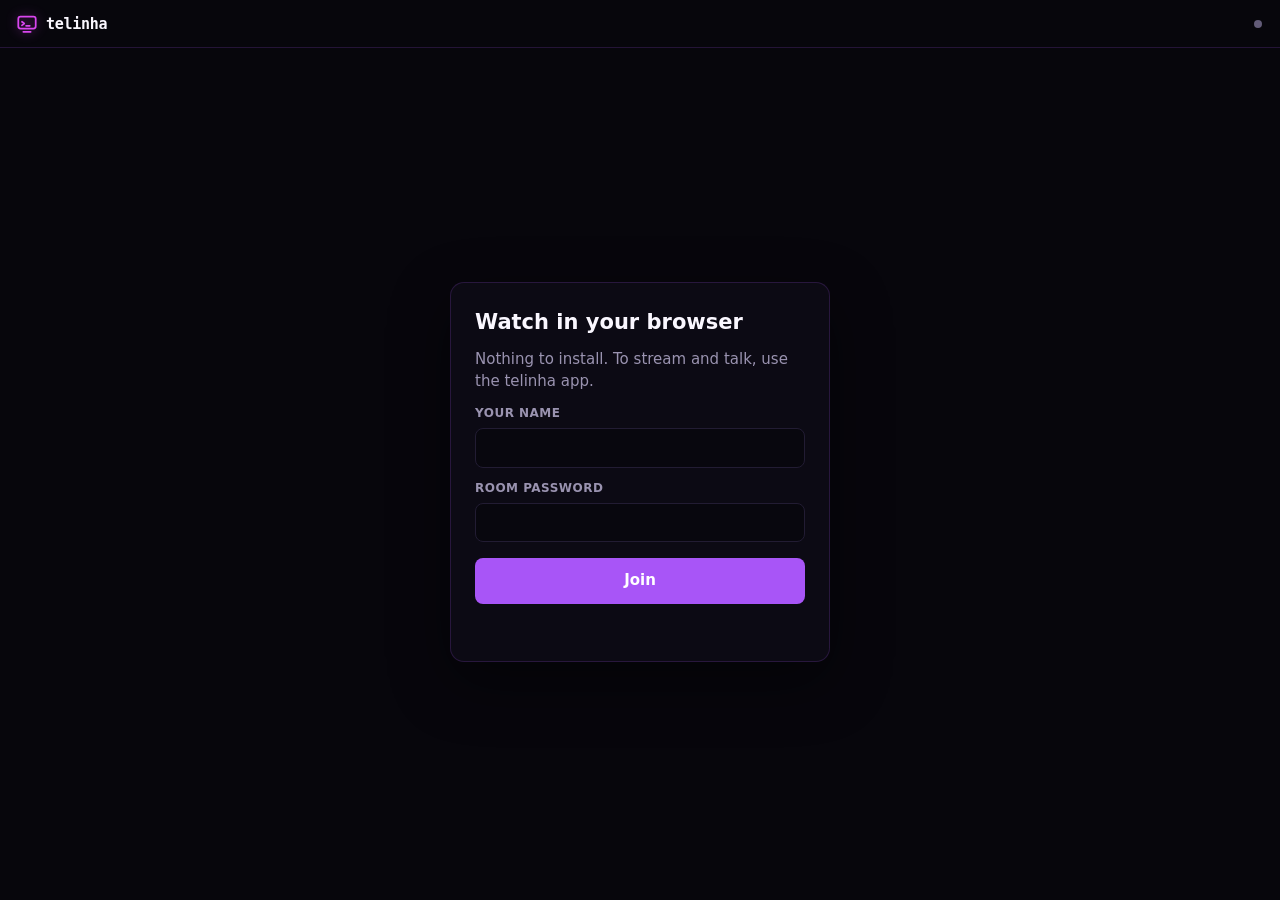
<file: src/web/index.html>
<!doctype html>
<html lang="pt-BR">
<head>
<meta charset="utf-8">
<meta name="viewport" content="width=device-width, initial-scale=1, viewport-fit=cover">
<meta name="referrer" content="no-referrer">
<meta name="color-scheme" content="dark">
<title>telinha</title>
<link rel="stylesheet" href="app.css">
</head>
<body>
<header class="top">
  <div class="brand"><svg class="logo" viewBox="0 0 24 24" aria-hidden="true"><rect x="2.5" y="4" width="19" height="13" rx="2.5"/><path d="M6.5 9.5l2.5 2-2.5 2M11 14h4"/><path d="M8 20.5h8"/></svg><b>telinha</b></div>
  <div class="room"><span id="room-name"></span> <span id="chan" class="chan"></span></div>
  <div class="status"><span id="dot" class="dot"></span><span id="status-text"></span></div>
  <button id="btn-side" class="icon-btn" type="button" hidden><svg viewBox="0 0 24 24"><rect x="3" y="4" width="18" height="16" rx="2.5"/><path d="M15 4v16"/></svg></button>
</header>

<main id="join" class="join" hidden>
  <form id="join-form" class="card">
    <h1 id="t-join-title"></h1>
    <p id="t-join-sub" class="muted"></p>
    <label><span id="t-name"></span><input id="in-name" maxlength="32" autocomplete="nickname" required></label>
    <label id="pw-row"><span id="t-pass"></span><input id="in-pass" type="password" autocomplete="off"></label>
    <button id="btn-join" type="submit"></button>
    <p id="join-err" class="err" role="alert"></p>
  </form>
  <p id="t-nosupport" class="err" hidden></p>
</main>

<main id="room" class="room-layout" hidden>
  <section class="stage-col">
    <div id="chans" class="chans" hidden></div>
    <div id="streams" class="streams" role="tablist"></div>
    <div id="stage" class="stage">
      <canvas id="video" aria-label="vídeo"></canvas>
      <video id="mvideo" muted playsinline autoplay disablepictureinpicture hidden></video>
      <canvas id="cursor" class="cursor-layer" aria-hidden="true"></canvas>
      <div id="empty" class="empty"></div>
      <button id="sound-pill" class="sound-pill" type="button" hidden></button>
      <div id="dbg" class="dbg" hidden><pre id="dbg-text"></pre><button id="dbg-copy" class="ctl" type="button">copiar</button></div>
      <div class="controls">
        <button id="btn-sound" class="ctl"></button>
        <input id="vol" type="range" min="0" max="100" value="100" aria-label="volume">
        <span id="info" class="info"></span>
        <button id="btn-cinema" class="ctl sq" type="button"><svg viewBox="0 0 24 24"><rect x="2.5" y="5" width="19" height="14" rx="2"/><path d="M2.5 9h19M2.5 15h19"/></svg></button>
        <button id="btn-full" class="ctl sq" type="button"><svg viewBox="0 0 24 24"><path d="M4 9V4h5M20 9V4h-5M4 15v5h5M20 15v5h-5"/></svg></button>
      </div>
    </div>
  </section>
  <aside class="side">
    <h2 id="t-people"></h2>
    <ul id="people" class="people"></ul>
    <h2 id="t-chat"></h2>
    <div id="chat" class="chat" aria-live="polite"></div>
    <form id="chat-form" class="chat-form">
      <input id="chat-in" maxlength="4000" autocomplete="off">
      <button id="btn-send" type="submit" aria-label="enviar"><svg viewBox="0 0 24 24"><path d="M4 12l16-8-6 16-2.5-6.5z"/></svg></button>
    </form>
  </aside>
</main>
<div id="toast" class="toast" role="status"></div>
<script src="app.js"></script>
</body>
</html>
</file>
<file: src/web/app.css>
/* as cores do tema pwnd do app (o padrão): quase preto, roxo e fúcsia */
:root {
  --bg-dark: #07060c; --bg-main: #0c0a14; --bg-side: #100d1a; --bg-float: #1a1528;
  --input: #08070e; --hover: #221c33; --text: #e6e1f2; --muted: #9a93b0; --faint: #625b78;
  --header: #faf7ff; --accent: #a855f7; --accent-hover: #9333ea; --pink: #d946ef; --green: #22c55e; --red: #f43f5e;
  --line: rgba(168, 85, 247, .18); --radius: 12px;
  --mono: "JetBrains Mono", ui-monospace, "Cascadia Code", Menlo, Consolas, monospace;
}
svg { width: 18px; height: 18px; fill: none; stroke: currentColor; stroke-width: 1.9; stroke-linecap: round; stroke-linejoin: round; flex: none; }
* { box-sizing: border-box; }
html, body { margin: 0; height: 100%; background: var(--bg-dark); color: var(--text);
  font: 15px/1.45 Inter, system-ui, -apple-system, "Segoe UI", Roboto, sans-serif; }
[hidden] { display: none !important; }
button { font: inherit; cursor: pointer; border: 0; border-radius: 8px; }
input { font: inherit; color: var(--text); background: var(--input); border: 1px solid var(--hover);
  border-radius: 8px; padding: 10px 12px; outline: none; width: 100%; }
input:focus { border-color: var(--accent); }
.muted { color: var(--muted); }
.err { color: var(--red); min-height: 1.4em; margin: 8px 0 0; }

.top { display: flex; align-items: center; gap: 14px; height: 48px; padding: 0 12px 0 16px; background: var(--bg-dark);
  border-bottom: 1px solid var(--line); }
.brand { display: flex; align-items: center; gap: 8px; color: var(--header); font: 700 15px var(--mono); letter-spacing: -.02em; }
.logo { width: 22px; height: 22px; color: var(--pink); filter: drop-shadow(0 0 6px rgba(217, 70, 239, .45)); }
.icon-btn { display: grid; place-items: center; width: 34px; height: 34px; background: transparent; color: var(--muted); border: 1px solid transparent; }
.icon-btn:hover { color: var(--header); background: var(--hover); }
.icon-btn.on { color: var(--accent); border-color: var(--line); }
.room { flex: 1; min-width: 0; white-space: nowrap; overflow: hidden; text-overflow: ellipsis; color: var(--header); font-weight: 600; }
.chan { color: var(--pink); font: 500 13px var(--mono); margin-left: 8px; padding: 2px 8px; border-radius: 6px; background: rgba(217, 70, 239, .1); }
.status { color: var(--muted); font-size: 13px; display: flex; align-items: center; gap: 6px; }
.dot { width: 8px; height: 8px; border-radius: 50%; background: var(--faint); }
.dot.on { background: var(--green); } .dot.bad { background: var(--red); }

.join { display: grid; place-items: center; min-height: calc(100% - 52px); padding: 16px; }
.card { width: 100%; max-width: 380px; background: var(--bg-main); border: 1px solid var(--bg-side);
  border-radius: 14px; padding: 24px; display: flex; flex-direction: column; gap: 12px; }
.card h1 { margin: 0; font-size: 21px; color: var(--header); }
.card p { margin: 0; }
.card label { display: flex; flex-direction: column; gap: 6px; font-size: 12px; font-weight: 700;
  letter-spacing: .04em; color: var(--muted); text-transform: uppercase; }
#btn-join { background: var(--accent); color: #fff; padding: 12px; font-weight: 600; margin-top: 4px; }
#btn-join:hover { background: var(--accent-hover); }

.room-layout { display: grid; grid-template-columns: 1fr 320px; height: calc(100% - 48px); }
.side-off .room-layout { grid-template-columns: 1fr; }
.side-off .side { display: none; }
.stage-col { display: flex; flex-direction: column; min-width: 0; min-height: 0; padding: 8px; gap: 8px; }
/* modo cinema: só o vídeo, a página inteira (os canais e as pílulas flutuam em cima) */
.cinema .top, .cinema .side { display: none; }
.cinema .room-layout { display: block; height: 100%; }
.cinema .stage-col { padding: 0; height: 100%; position: relative; }
.cinema .stage { border-radius: 0; border: 0; height: 100%; }
.cinema .streams, .cinema .chans { position: absolute; z-index: 6; left: 12px; right: 12px; opacity: 0; transition: opacity .2s; }
.cinema .chans { top: 10px; } .cinema .streams { top: 44px; }
.cinema .stage-col:hover .streams, .cinema .stage-col:hover .chans { opacity: 1; }
.streams { display: flex; gap: 8px; flex-wrap: wrap; }
.pill { background: var(--bg-float); color: var(--text); padding: 6px 12px; border-radius: 999px; font-size: 13px; border: 1px solid var(--line); }
.pill.sel { background: var(--accent); color: #fff; box-shadow: 0 0 16px rgba(168, 85, 247, .35); }
.pill .live { background: var(--red); color: #fff; font-size: 10px; font-weight: 800; border-radius: 4px;
  padding: 1px 5px; margin-right: 6px; }
.stage { position: relative; flex: 1; min-height: 0; background: #000; border-radius: var(--radius);
  border: 1px solid var(--line); overflow: hidden; display: grid; place-items: center; }
#video, #mvideo, .cursor-layer { max-width: 100%; max-height: 100%; grid-area: 1 / 1; }
#mvideo { width: 100%; height: 100%; object-fit: contain; background: #000; }
.cursor-layer { pointer-events: none; }
.empty { grid-area: 1 / 1; color: var(--muted); text-align: center; padding: 16px; }
.controls { position: absolute; left: 50%; bottom: 14px; transform: translateX(-50%); width: min(720px, calc(100% - 24px));
  display: flex; align-items: center; gap: 8px; padding: 7px 8px; border-radius: 14px;
  background: rgba(10, 8, 18, .72); border: 1px solid rgba(168, 85, 247, .22); box-shadow: 0 10px 30px rgba(0, 0, 0, .5);
  backdrop-filter: blur(8px); -webkit-backdrop-filter: blur(8px); opacity: 0; transition: opacity .2s; }
.stage.ctl-on .controls { opacity: 1; }
.controls { pointer-events: none; }
.stage.ctl-on .controls, .stage.show-ctl .controls { pointer-events: auto; }
/* teclado (Tab): a barra aparece com o foco nela (regra própria: navegador sem :has ignora só esta) */
.controls:has(:focus-visible) { opacity: 1; pointer-events: auto; }
/* parado em cima do vídeo: o cursor some junto com os controles */
.stage:not(.ctl-on):not(.show-ctl) { cursor: none; }
.ctl { display: inline-flex; align-items: center; gap: 8px; height: 34px; background: rgba(255,255,255,.08); color: #fff; padding: 0 12px; border-radius: 10px; font-size: 13px; font-weight: 600; }
.ctl.sq { width: 34px; padding: 0; justify-content: center; }
.ctl:hover { background: rgba(255,255,255,.18); }
.ctl.attn { background: var(--accent); box-shadow: 0 0 14px rgba(168, 85, 247, .4); }
.ctl.on { color: var(--pink); background: rgba(217, 70, 239, .14); }
#vol { width: 110px; padding: 0; accent-color: var(--accent); background: transparent; border: 0; }
.info { flex: 1; text-align: right; color: #c9c2dc; font: 11px var(--mono); text-shadow: 0 1px 2px #000; white-space: nowrap; overflow: hidden; text-overflow: ellipsis; }

.side { background: var(--bg-side); border-left: 1px solid var(--line); display: flex; flex-direction: column; min-height: 0; padding: 12px; gap: 8px; }
.side h2 { margin: 6px 0 0; font: 700 11px var(--mono); letter-spacing: .06em; color: var(--muted); }
.side h2::before { content: "> "; color: var(--pink); }
.people { list-style: none; margin: 0; padding: 0; max-height: 30%; overflow: auto; }
.people li { display: flex; align-items: center; gap: 8px; padding: 5px 4px; border-radius: 6px; }
.av { width: 26px; height: 26px; border-radius: 50%; display: grid; place-items: center; font-size: 12px;
  font-weight: 700; color: #fff; flex: none; }
.people .tag { margin-left: auto; font-size: 10px; font-weight: 800; color: #fff; background: var(--red);
  border-radius: 4px; padding: 1px 5px; }
.people .web { margin-left: auto; color: var(--faint); font-size: 12px; }
.people .bot { font-size: 9px; font-weight: 800; color: #fff; background: var(--accent); border-radius: 3px; padding: 1px 4px; }
.chat { flex: 1; overflow: auto; min-height: 0; display: flex; flex-direction: column; gap: 6px; padding-right: 4px; }
.msg { word-wrap: break-word; }
.msg .who { font-weight: 600; margin-right: 6px; }
.msg.sys { color: var(--muted); font-size: 13px; }
.chat-form { display: flex; gap: 6px; }
#btn-send { display: grid; place-items: center; background: var(--accent); color: #fff; padding: 0 12px; }
#btn-send:hover { background: var(--accent-hover); }

.toast { position: fixed; left: 50%; bottom: 24px; transform: translateX(-50%); background: var(--bg-float);
  color: var(--text); padding: 10px 16px; border-radius: 10px; box-shadow: 0 6px 24px rgba(0,0,0,.4);
  opacity: 0; transition: opacity .25s; pointer-events: none; max-width: calc(100% - 32px); }
.toast.show { opacity: 1; }

/* altura de verdade da tela no celular (a barra do navegador some e volta) */
@supports (height: 100dvh) {
  html, body { height: 100dvh; }
}
/* toque: sem "mouse em cima"; um toque no vídeo mostra os controles */
.touch .stage.show-ctl .controls { opacity: 1; }
.touch .ctl { padding: 10px 14px; min-height: 40px; }
.touch #vol { display: none; } /* o volume do celular é o dos botões do aparelho */

@media (max-width: 760px) {
  .top { padding: 8px 12px; gap: 10px; }
  .brand { font-size: 15px; }
  .status #status-text { display: none; } /* fica só a bolinha */
  .room-layout { grid-template-columns: 1fr; grid-template-rows: auto minmax(0, 1fr); height: calc(100% - 48px); }
  .side-off .room-layout { grid-template-rows: minmax(0, 1fr); }
  .side-off .stage { aspect-ratio: auto; max-height: none; flex: 1; }
  .controls { bottom: 8px; width: calc(100% - 16px); }
  .stage-col { padding: 0; gap: 0; }
  .streams { padding: 8px 10px; overflow-x: auto; flex-wrap: nowrap; scrollbar-width: none; }
  .pill { flex: none; }
  /* o vídeo em 16:9 na largura toda, sem bordas */
  /* svh: a altura da tela com a barra do navegador à mostra, que não muda
     quando a barra some (dvh mudava no meio da rolagem e o vídeo piscava) */
  .stage { flex: none; aspect-ratio: 16 / 9; width: 100%; max-height: 60vh; max-height: 60svh; border-radius: 0; border: 0; }
  .chans { padding: 8px 10px 0; overflow-x: auto; flex-wrap: nowrap; scrollbar-width: none; }
  .side { min-height: 0; padding: 8px 10px calc(8px + env(safe-area-inset-bottom)); }
  .people { max-height: 72px; display: flex; flex-wrap: wrap; gap: 4px 10px; }
  .people li { padding: 2px 0; }
  .chat-form input { font-size: 16px; } /* menos que 16px e o iPhone dá zoom no campo */
  .ce-fields { grid-template-columns: repeat(2, minmax(0, 1fr)); }
}
/* celular deitado: só o vídeo */
@media (max-width: 960px) and (orientation: landscape) and (pointer: coarse) {
  .top, .side, .streams { display: none; }
  .room-layout { display: block; height: 100%; }
  .stage-col { padding: 0; height: 100%; }
  .stage { height: 100%; max-height: none; aspect-ratio: auto; border-radius: 0; }
}

/* mensagens: citação, etiqueta de bot, imagem */
.msg .quote { color: var(--muted); font-size: 12px; border-left: 2px solid var(--hover); padding-left: 8px; margin: 2px 0 4px; white-space: nowrap; overflow: hidden; text-overflow: ellipsis; }
.msg .bot-tag { font-size: 9px; font-weight: 800; color: #fff; background: var(--accent); border-radius: 3px; padding: 1px 4px; margin-right: 6px; vertical-align: 1px; }
.msg code { background: var(--input); border-radius: 4px; padding: 0 4px; font-size: 13px; }
.msg a { color: var(--accent); }
.chat-img { display: block; max-width: 100%; max-height: 200px; border-radius: 8px; margin-top: 4px; }

/* cartão de bot (embed) */
.card-embed { margin-top: 6px; border: 1px solid color-mix(in srgb, var(--c) 35%, transparent); border-left: 4px solid var(--c); border-radius: 10px; background: var(--bg-main); padding: 12px 14px; display: flex; flex-direction: column; gap: 10px; }
.ce-top { display: flex; gap: 12px; align-items: flex-start; }
.ce-body { flex: 1; min-width: 0; }
.ce-kicker { font-size: 10px; font-weight: 800; letter-spacing: .08em; color: var(--c); text-transform: uppercase; margin-bottom: 3px; }
.ce-title { display: block; font-weight: 700; font-size: 15px; color: var(--header); text-decoration: none; overflow: hidden; text-overflow: ellipsis; white-space: nowrap; }
a.ce-title:hover { color: var(--c); text-decoration: underline; }
.ce-desc { margin-top: 4px; color: var(--text); font-size: 13.5px; }
.ce-thumb { width: 76px; height: 76px; object-fit: cover; border-radius: 8px; border: 1px solid color-mix(in srgb, var(--c) 40%, transparent); flex: none; }
.ce-big { max-width: 100%; border-radius: 8px; }
.ce-fields { display: grid; grid-template-columns: repeat(3, minmax(0, 1fr)); gap: 8px 14px; }
.ce-field.wide { grid-column: 1 / -1; }
.ce-fname { font-size: 10px; font-weight: 800; letter-spacing: .06em; color: var(--muted); text-transform: uppercase; }
.ce-fval { font-size: 13px; color: var(--text); overflow-wrap: anywhere; }
.ce-progress { display: flex; align-items: center; gap: 10px; font: 11px/1 ui-monospace, monospace; color: var(--muted); }
.ce-bar { flex: 1; height: 4px; border-radius: 2px; background: color-mix(in srgb, var(--text) 18%, transparent); position: relative; }
.ce-bar i { position: absolute; left: 0; top: 0; bottom: 0; border-radius: 2px; background: var(--c); }
.ce-bar i::after { content: ""; position: absolute; right: -5px; top: -3px; width: 10px; height: 10px; border-radius: 50%; background: var(--c); box-shadow: 0 0 0 4px color-mix(in srgb, var(--c) 25%, transparent); }
.ce-progress.paused .ce-bar i { opacity: .55; }
.ce-progress.live .ce-bar i { background: var(--red); }
.ce-progress.live .ce-bar i::after { display: none; }
.ce-progress.live .ce-t1 { color: var(--red); font-weight: 700; }
.ce-buttons { display: flex; flex-wrap: wrap; gap: 8px; }
.ce-btn { display: inline-flex; align-items: center; gap: 7px; height: 32px; padding: 0 14px; border-radius: 16px; background: color-mix(in srgb, var(--text) 12%, transparent); color: var(--text); font-weight: 600; font-size: 13px; }
.ce-btn svg { width: 15px; height: 15px; fill: none; stroke: currentColor; stroke-width: 2; stroke-linecap: round; stroke-linejoin: round; }
.ce-btn:hover { background: color-mix(in srgb, var(--text) 20%, transparent); }
.ce-btn.primary { background: var(--c); color: #fff; }
.ce-btn.danger { background: var(--red); color: #fff; }
.ce-btn.success { background: var(--green); color: #fff; }
.ce-btn.primary:hover, .ce-btn.danger:hover, .ce-btn.success:hover { filter: brightness(1.12); box-shadow: 0 0 14px color-mix(in srgb, var(--c) 45%, transparent); }
.ce-btn:disabled { opacity: .45; cursor: default; }
.ce-footer { font-size: 11px; color: var(--faint); }
/* #debug=1: o que o navegador está fazendo (canto de cima, sem cobrir os controles) */
.dbg { position: absolute; top: 8px; left: 8px; right: 8px; max-height: 45%; overflow: auto; z-index: 5;
  background: rgba(5, 5, 12, .82); border: 1px solid #2a2440; border-radius: 6px; padding: 6px 8px; }
.dbg pre { margin: 0; font: 11px/1.35 ui-monospace, Menlo, Consolas, monospace; color: #c8c4d8; white-space: pre-wrap; word-break: break-all; }
.dbg .ctl { margin-top: 4px; font-size: 11px; }
/* o vídeo tem som e ele está desligado: à vista, em cima do vídeo */
.sound-pill { position: absolute; top: 12px; left: 50%; transform: translateX(-50%); z-index: 4;
  background: var(--accent); color: #fff; border: 0; border-radius: 999px; padding: 8px 16px; font-weight: 600; cursor: pointer; }

/* canais: a página troca de canal sem voltar pro app */
.chans { display: flex; gap: 6px; flex-wrap: wrap; }
.chip { display: inline-flex; align-items: center; gap: 6px; flex: none; padding: 4px 10px; border-radius: 999px;
  border: 1px solid var(--hover); background: transparent; color: var(--muted); font: inherit; font-size: 13px; cursor: pointer; }
.chip.sel { color: var(--text); border-color: var(--accent); }
.chip.closed { opacity: .5; cursor: default; }
.chip-live { width: 7px; height: 7px; border-radius: 50%; background: var(--red); }
.chip-n { font-size: 11px; opacity: .7; }
/* iPhone: "tela cheia" é o palco cobrindo a página */
.fake-full .stage { position: fixed; inset: 0; z-index: 50; max-height: none; aspect-ratio: auto; border-radius: 0; }
.chan:empty { display: none; }
.card { border-color: var(--line); box-shadow: 0 20px 60px rgba(0, 0, 0, .45); }
</file>
